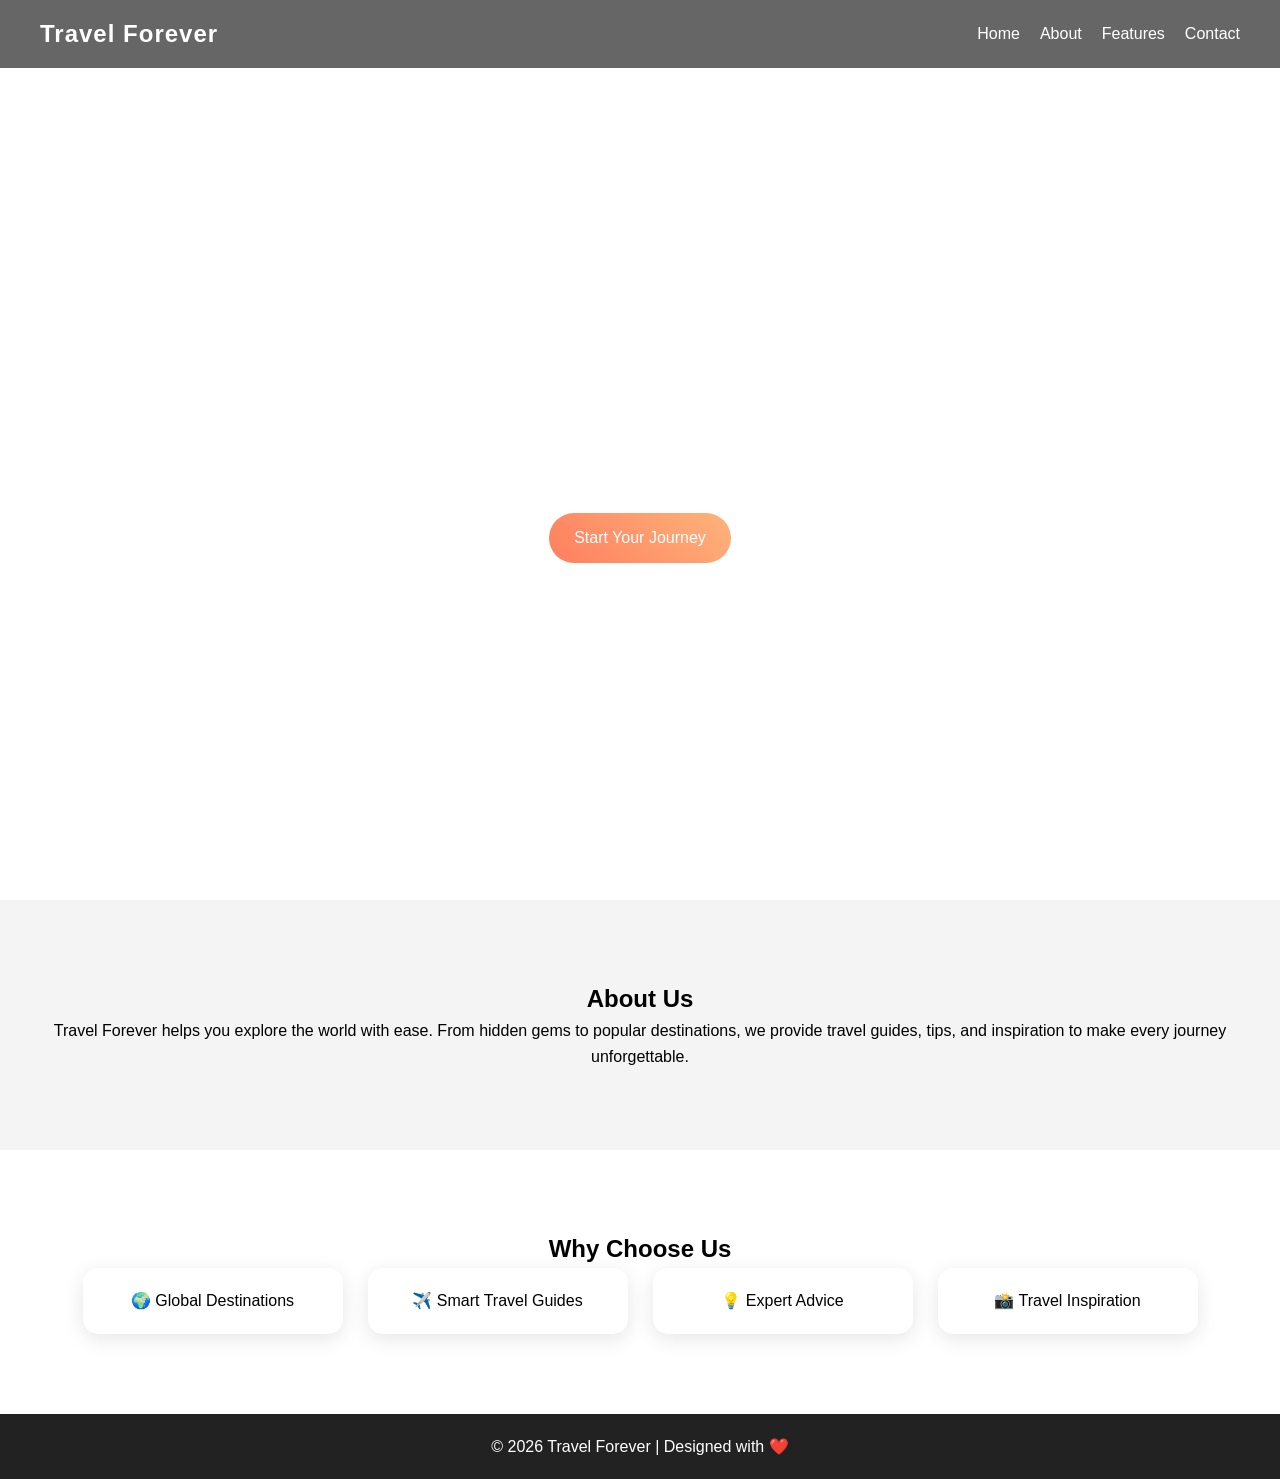
<file: index.html>
<!DOCTYPE html>
<html lang="en">
<head>
<meta charset="UTF-8">
<meta name="viewport" content="width=device-width, initial-scale=1.0">
<title>Travel Forever</title>
<link rel="stylesheet" href="style.css">
</head>
<body>
<nav>
    <h2>Travel Forever</h2>
    <ul>
        <li><a href="index.html">Home</a></li>
        <li><a href="#about">About</a></li>
        <li><a href="#features">Features</a></li>
        <li><a href="https://www.instagram.com/_shekhar_0082__/">Contact</a></li>
    </ul>
</nav>
<header>
    <h1>Explore The World Forever</h1>
    <p>Discover new destinations, cultures, and adventures that last a lifetime. Your journey begins here.</p>
    <a href="start journey.html" class="btn">Start Your Journey</a>
</header>
<section id="about" class="about">
    <h2>About Us</h2>
    <p>
        Travel Forever helps you explore the world with ease. From hidden gems to popular destinations,
        we provide travel guides, tips, and inspiration to make every journey unforgettable.
    </p>
</section>
<section id="features">
    <h2>Why Choose Us</h2>
    <div class="features">
        <div class="card">🌍 Global Destinations</div>
        <div class="card">✈️ Smart Travel Guides</div>
        <div class="card">💡 Expert Advice</div>
        <div class="card">📸 Travel Inspiration</div>
    </div>
</section>
<footer>
    <p>© 2026 Travel Forever | Designed with ❤️</p>
</footer>
<script>
const cards = document.querySelectorAll('.card');
window.addEventListener('scroll', () => {
    const triggerBottom = window.innerHeight * 0.85;
    cards.forEach(card => {
        const boxTop = card.getBoundingClientRect().top;
        if (boxTop < triggerBottom) {
            card.classList.add('show');
        }
    });
});
</script>
</body>
</html>
</file>
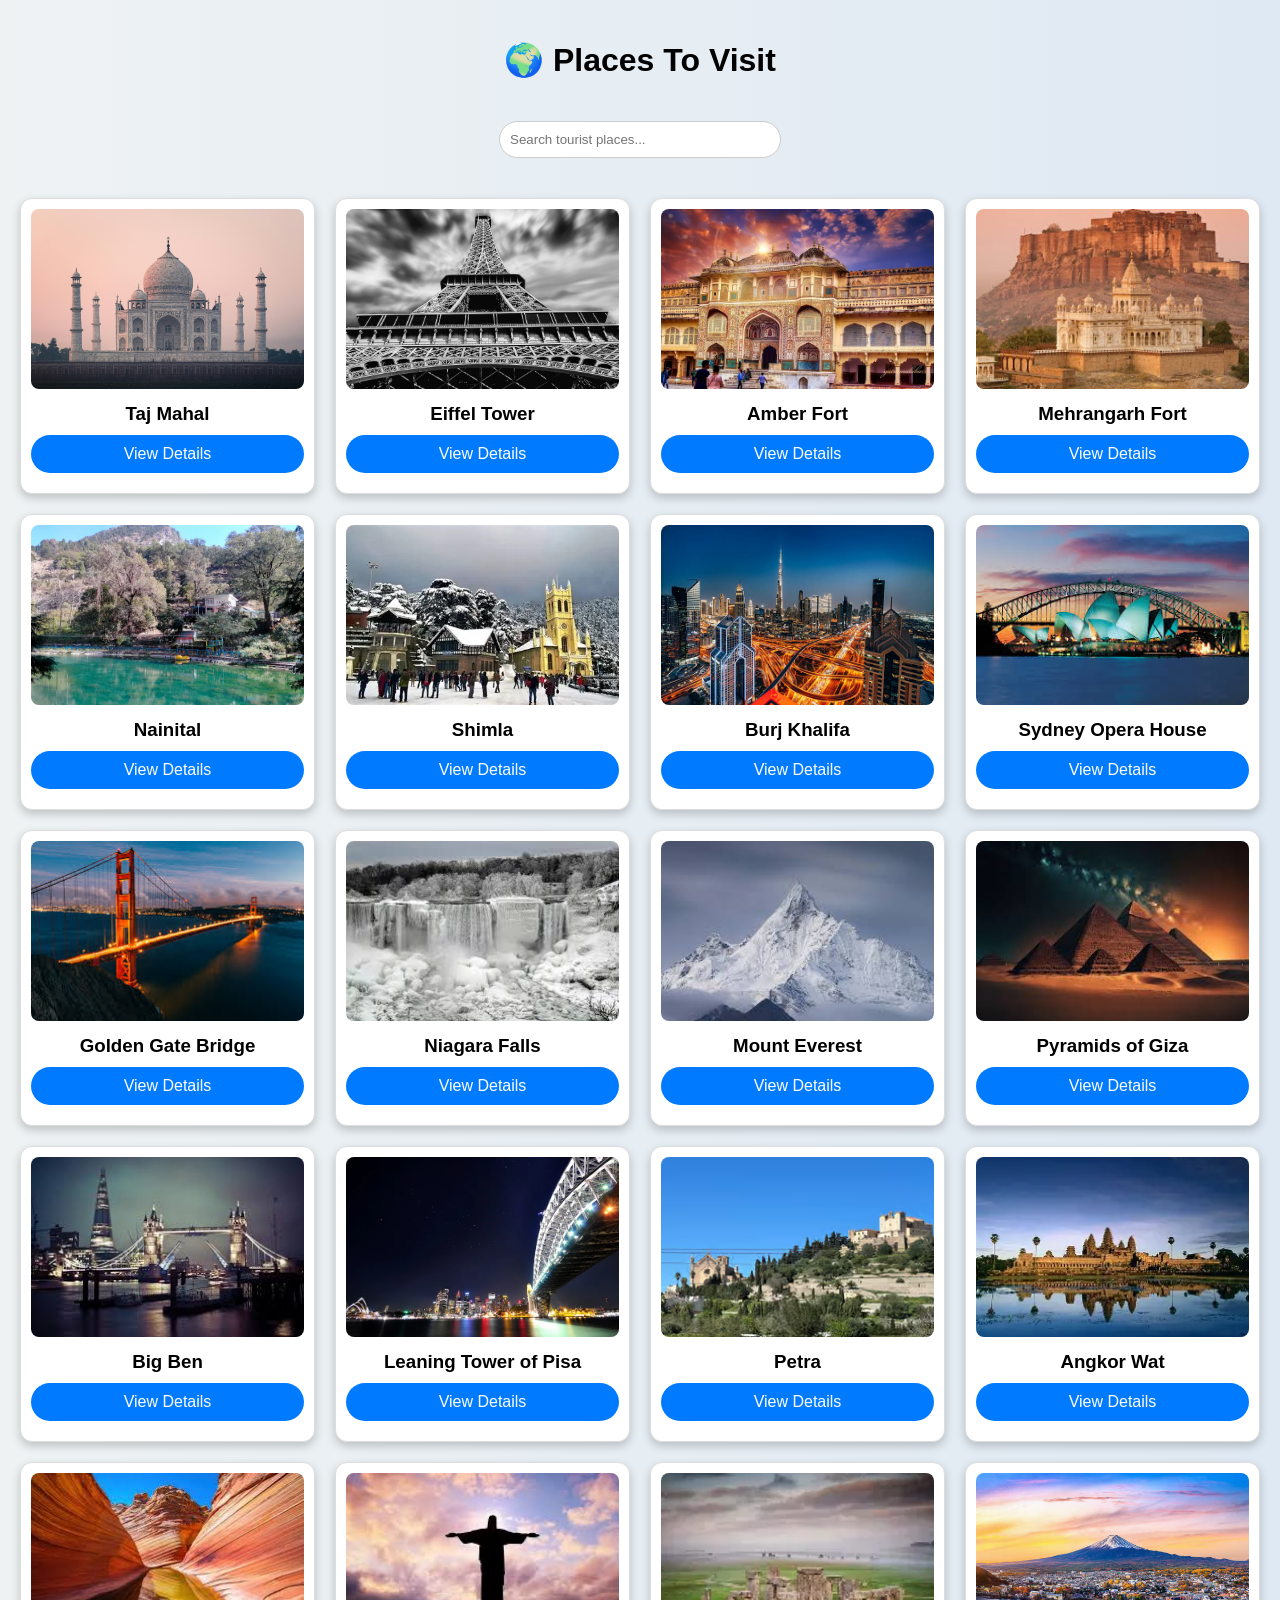
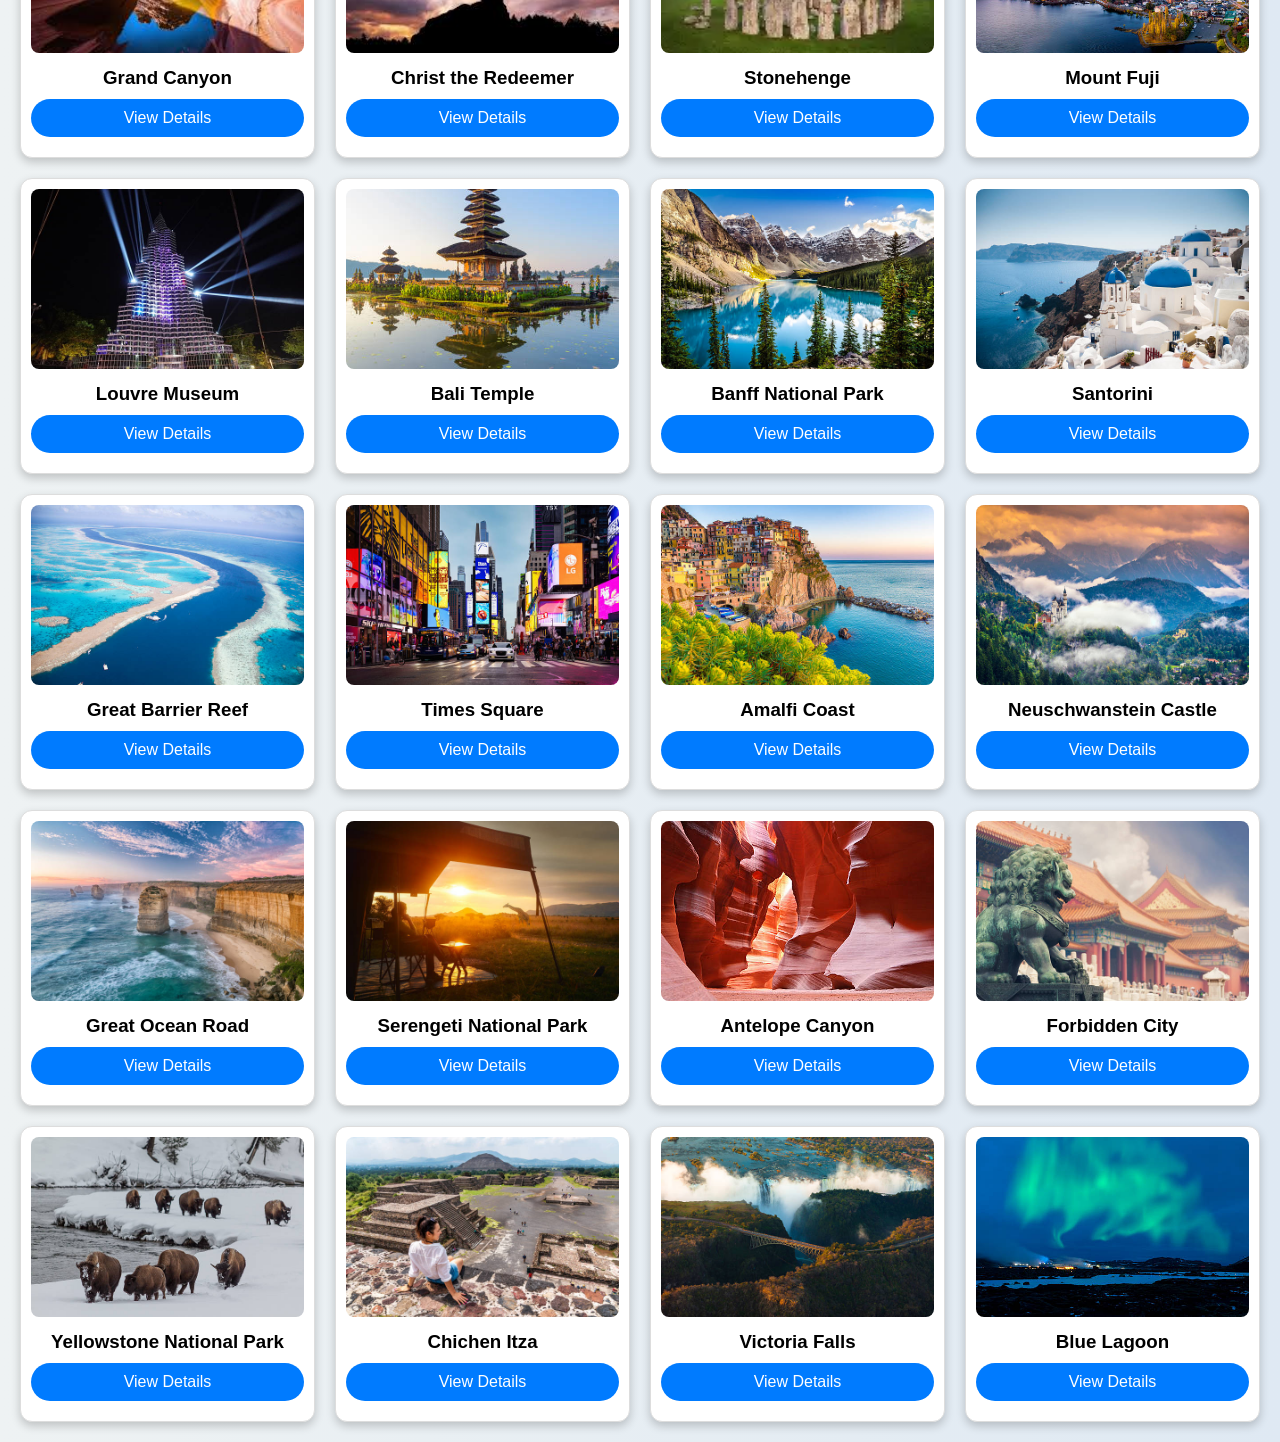
<file: place to visit.html>
<!DOCTYPE html>
<html lang="en">
<head>
<meta charset="UTF-8">
<meta name="viewport" content="width=device-width, initial-scale=1.0">
<title>Tourist Places</title>
<link rel="stylesheet" href="place to visit.css">
</head>
<body>
<h1>🌍 Places To Visit</h1>
<div class="search-box">
    <input type="text" id="search" placeholder="Search tourist places...">
</div>
<div class="container" id="places">
<div class="card">
<img src="images/Tajmahal.jpg">
<h3>Taj Mahal</h3>
<a href="https://en.wikipedia.org/wiki/Taj_Mahal" target="_blank">View Details</a>
</div>

<div class="card">
<img src="images/Eiffel tower.jpg">
<h3>Eiffel Tower</h3>
<a href="https://en.wikipedia.org/wiki/Eiffel_Tower" target="_blank">View Details</a>
</div>

<div class="card">
<img src="images/Amber.webp">
<h3>Amber Fort</h3>
<a href="https://en.wikipedia.org/wiki/Amber_Fort" target="_blank">View Details</a>
</div>
<div class="card">
<img src="images/Mehrangarh fort.jpg">
<h3>Mehrangarh Fort</h3>
<a href="https://en.wikipedia.org/wiki/Mehrangarh" target="_blank">View Details</a>
</div>

<div class="card">
<img src="images/Nainital.webp">
<h3>Nainital</h3>
<a href="https://en.wikipedia.org/wiki/Nainital" target="_blank">View Details</a>
</div>
<div class="card">
<img src="images/simla.webp">
<h3>Shimla</h3>
<a href="https://en.wikipedia.org/wiki/Shimla" target="_blank">View Details</a>
</div>
<div class="card">
<img src="images/Burj khalifa.jpg">
<h3>Burj Khalifa</h3>
<a href="https://en.wikipedia.org/wiki/Burj_Khalifa" target="_blank">View Details</a>
</div>

<div class="card">
<img src="images/Sydney Opera House.jpeg">
<h3>Sydney Opera House</h3>
<a href="https://en.wikipedia.org/wiki/Sydney_Opera_House" target="_blank">View Details</a>
</div>

<div class="card">
<img src="images/Golden Gate Bridge.jpeg">
<h3>Golden Gate Bridge</h3>
<a href="https://en.wikipedia.org/wiki/Golden_Gate_Bridge" target="_blank">View Details</a>
</div>

<div class="card">
<img src="images/Niagara Falls.jpeg">
<h3>Niagara Falls</h3>
<a href="https://en.wikipedia.org/wiki/Niagara_Falls" target="_blank">View Details</a>
</div>

<div class="card">
<img src="images/Mount Everest.jpeg">
<h3>Mount Everest</h3>
<a href="https://en.wikipedia.org/wiki/Mount_Everest" target="_blank">View Details</a>
</div>

<div class="card">
<img src="images/Pyramids of Giza.jpeg">
<h3>Pyramids of Giza</h3>
<a href="https://en.wikipedia.org/wiki/Giza_pyramid_complex" target="_blank">View Details</a>
</div>

<div class="card">
<img src="images/Big Ben.jpeg">
<h3>Big Ben</h3>
<a href="https://en.wikipedia.org/wiki/Big_Ben" target="_blank">View Details</a>
</div>

<div class="card">
<img src="images/Leaning Tower of Pisa.webp">
<h3>Leaning Tower of Pisa</h3>
<a href="https://en.wikipedia.org/wiki/Leaning_Tower_of_Pisa" target="_blank">View Details</a>
</div>

<div class="card">
<img src="images/Petra.avif">
<h3>Petra</h3>
<a href="https://en.wikipedia.org/wiki/Petra" target="_blank">View Details</a>
</div>

<div class="card">
<img src="images/Angkor Wat.webp">
<h3>Angkor Wat</h3>
<a href="https://en.wikipedia.org/wiki/Angkor_Wat" target="_blank">View Details</a>
</div>

<div class="card">
<img src="images/Grand Canyon.jpeg">
<h3>Grand Canyon</h3>
<a href="https://en.wikipedia.org/wiki/Grand_Canyon" target="_blank">View Details</a>
</div>

<div class="card">
<img src="images/Christ the Redeemer.jpeg">
<h3>Christ the Redeemer</h3>
<a href="https://en.wikipedia.org/wiki/Christ_the_Redeemer_(statue)" target="_blank">View Details</a>
</div>

<div class="card">
<img src="images/Stonehenge.webp">
<h3>Stonehenge</h3>
<a href="https://en.wikipedia.org/wiki/Stonehenge" target="_blank">View Details</a>
</div>

<div class="card">
<img src="images/mount fuji.jpg">
<h3>Mount Fuji</h3>
<a href="https://en.wikipedia.org/wiki/Mount_Fuji" target="_blank">View Details</a>
</div>

<div class="card">
    <img src="images/Louvre Museum.jpg">
<h3>Louvre Museum</h3>
<a href="https://en.wikipedia.org/wiki/Louvre" target="_blank">View Details</a>
</div>

<div class="card">
<img src="images/Bali Temple.jpg">
<h3>Bali Temple</h3>
<a href="https://en.wikipedia.org/wiki/Bali" target="_blank">View Details</a>
</div>

<div class="card">
<img src="images/Banff National Park.jpg">
<h3>Banff National Park</h3>
<a href="https://en.wikipedia.org/wiki/Banff_National_Park" target="_blank">View Details</a>
</div>

<div class="card">
<img src="images/Santorini.jpg">
<h3>Santorini</h3>
<a href="https://en.wikipedia.org/wiki/Santorini" target="_blank">View Details</a>
</div>

<div class="card">
<img src="images/great barrier reef.jpg">
<h3>Great Barrier Reef</h3>
<a href="https://en.wikipedia.org/wiki/Great_Barrier_Reef" target="_blank">View Details</a>
</div>

<div class="card">
<img src="images/Times Square.jpg">
<h3>Times Square</h3>
<a href="https://en.wikipedia.org/wiki/Times_Square" target="_blank">View Details</a>
</div>

<div class="card">
<img src="images/Amalfi Coast.jpg">
<h3>Amalfi Coast</h3>
<a href="https://en.wikipedia.org/wiki/Amalfi_Coast" target="_blank">View Details</a>
</div>

<div class="card">
<img src="images/Neuschwanstein Castle.jpg">
<h3>Neuschwanstein Castle</h3>
<a href="https://en.wikipedia.org/wiki/Neuschwanstein_Castle" target="_blank">View Details</a>
</div>

<div class="card">
<img src="images/Great Ocean Road.jpg">
<h3>Great Ocean Road</h3>
<a href="https://en.wikipedia.org/wiki/Great_Ocean_Road" target="_blank">View Details</a>
</div>

<div class="card">
<img src="images/Serengeti National Park.jpg">
<h3>Serengeti National Park</h3>
<a href="https://en.wikipedia.org/wiki/Serengeti_National_Park" target="_blank">View Details</a>
</div>

<div class="card">
<img src="images/Antelope Canyon.jpg">
<h3>Antelope Canyon</h3>
<a href="https://en.wikipedia.org/wiki/Antelope_Canyon" target="_blank">View Details</a>
</div>

<div class="card">
<img src="images/Forbidden City.jpg">
<h3>Forbidden City</h3>
<a href="https://en.wikipedia.org/wiki/Forbidden_City" target="_blank">View Details</a>
</div>

<div class="card">
<img src="images/Yellowstone National Park.jpg">
<h3>Yellowstone National Park</h3>
<a href="https://en.wikipedia.org/wiki/Yellowstone_National_Park" target="_blank">View Details</a>
</div>

<div class="card">
<img src="images/Chichen Itza.jpg">
<h3>Chichen Itza</h3>
<a href="https://en.wikipedia.org/wiki/Chichen_Itza" target="_blank">View Details</a>
</div>

<div class="card">
<img src="images/Victoria Falls.jpg">
<h3>Victoria Falls</h3>
<a href="https://en.wikipedia.org/wiki/Victoria_Falls" target="_blank">View Details</a>
</div>

<div class="card">
<img src="images/Blue Lagoon.jpg">
<h3>Blue Lagoon</h3>
<a href="https://en.wikipedia.org/wiki/Blue_Lagoon_(geothermal_spa)" target="_blank">View Details</a>
</div>
</div>
<script>
const searchInput = document.getElementById("search");
const cards = document.querySelectorAll(".card");

searchInput.addEventListener("keyup", function() {
    let filter = searchInput.value.toLowerCase();

    cards.forEach(card => {
        let text = card.innerText.toLowerCase();
        card.style.display = text.includes(filter) ? "block" : "none";
    });
});
</script>
</body>
</html>
</file>
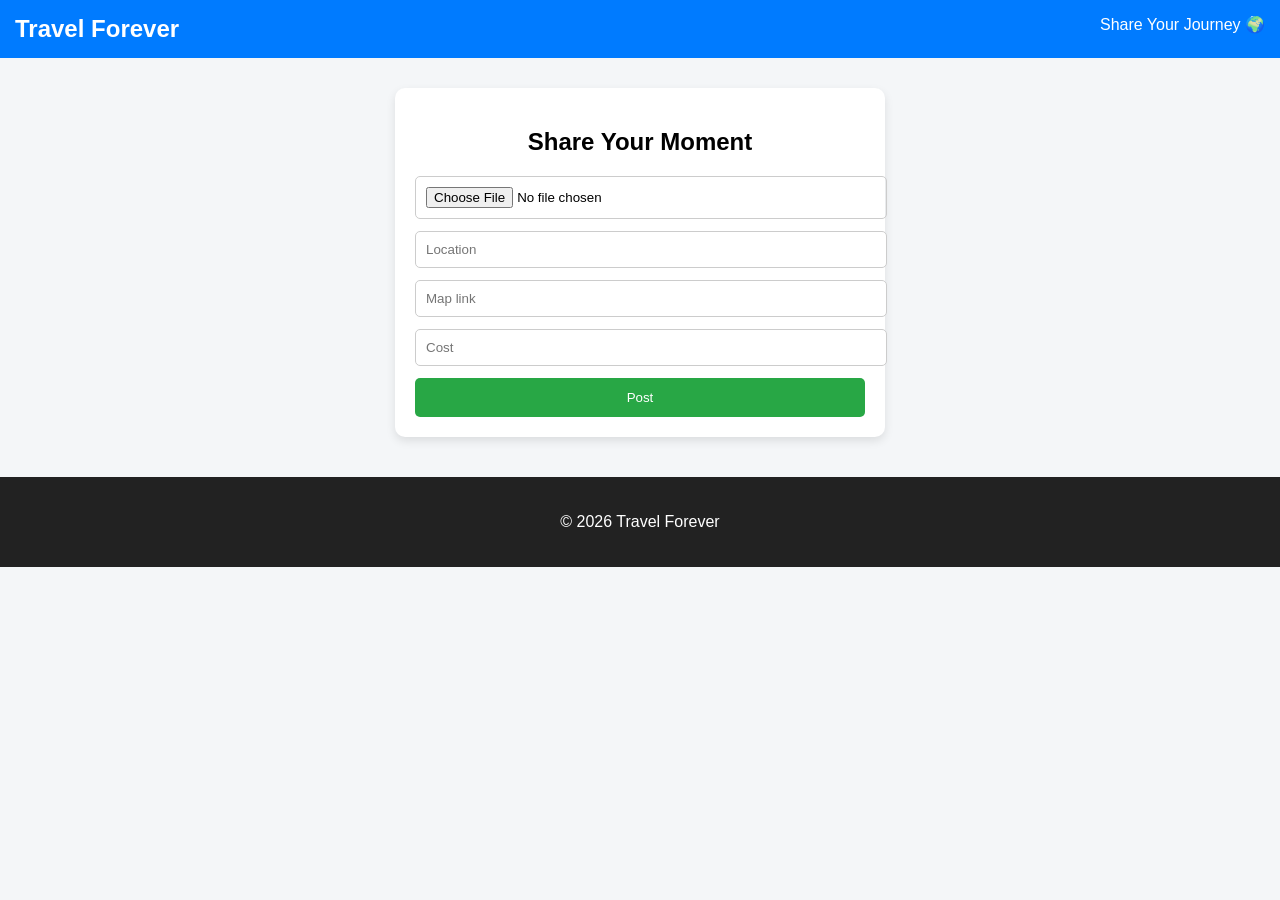
<file: share your moment.html>
<!DOCTYPE html>
<html lang="en">
<head>
<meta charset="UTF-8">
<meta name="viewport" content="width=device-width, initial-scale=1.0">
<title>Travel Forever - Share Moments</title>
<link rel="stylesheet" href="share your moment.css">
</head>
<body>
<nav>
    <h1>Travel Forever</h1>
    <span>Share Your Journey 🌍</span>
</nav>
<div class="share-container">
    <h2>Share Your Moment</h2>
    <form id="moment-form">
        <div class="input-group">
            <input type="file" id="photo" accept="image/*">
        </div>
        <div class="input-group">
            <input type="text" id="address" placeholder="Location">
        </div>
        <div class="input-group">
            <input type="url" id="map" placeholder="Map link">
        </div>
        <div class="input-group">
            <input type="number" id="cost" placeholder="Cost">
        </div>
        <button type="submit" class="submit-btn">Post</button>
    </form>
</div>
<div id="moments-list" class="moments-display"></div>
<footer>
    <p>© 2026 Travel Forever</p>
</footer>
<script src="share your moment.js"></script>
</body>
</html>
</file>
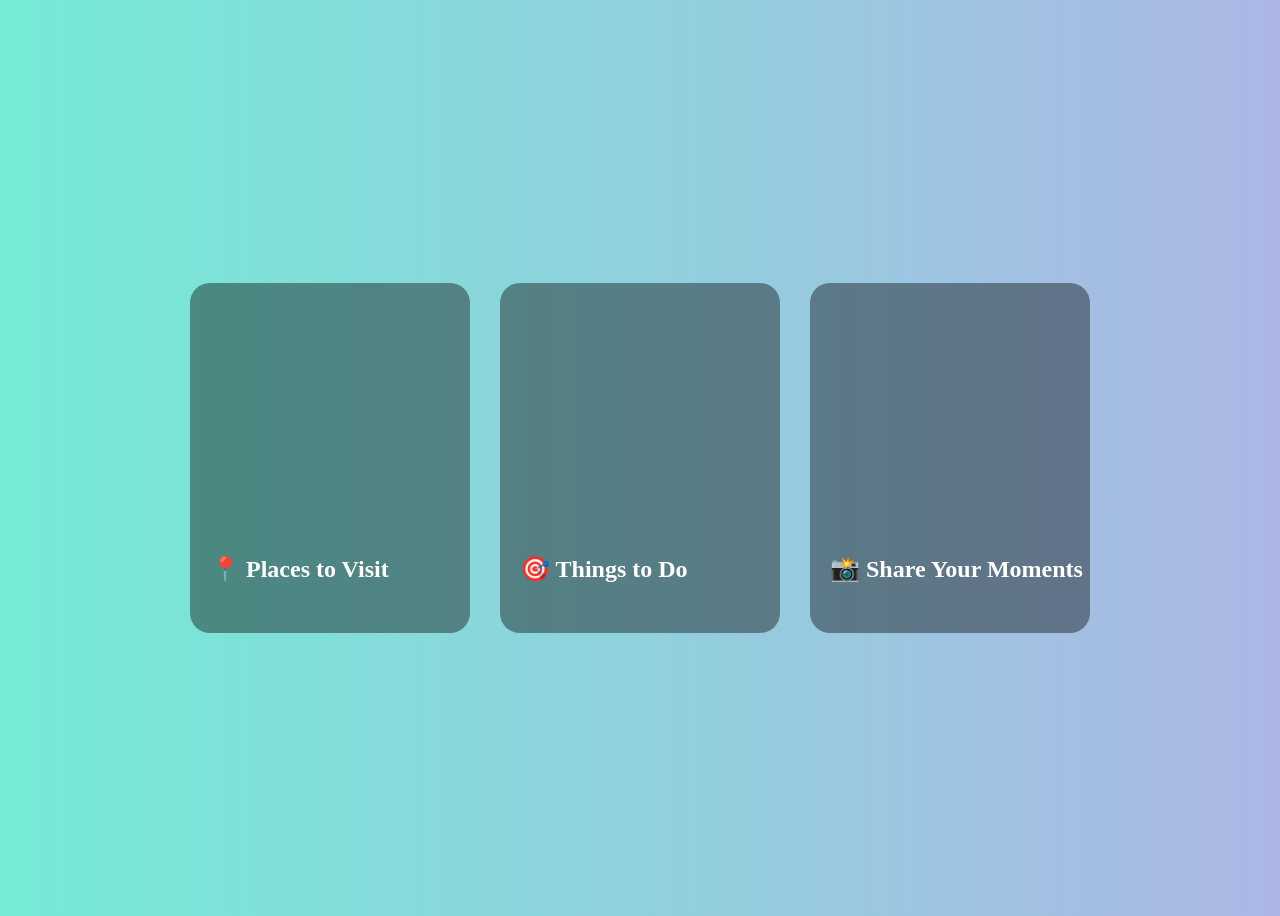
<file: start journey.html>
<!DOCTYPE html>
<html lang="en">
<head>
<meta charset="UTF-8">
<meta name="viewport" content="width=device-width, initial-scale=1.0">
<title>Explore More</title>
<link rel="stylesheet" href="start journey.css">
</head>
<body>
<div class="container">
    <a href="place to visit.html">
        <div class="card card1">
            <h2>📍 Places to Visit</h2>
        </div>
    </a>
    <a href="things to do.html">
        <div class="card card2">
            <h2>🎯 Things to Do</h2>
        </div>
    </a>
    <a href="share your moment.html">
        <div class="card card3">
            <h2>📸 Share Your Moments</h2>
        </div>
    </a>
</div>
</body>
</html>
</file>
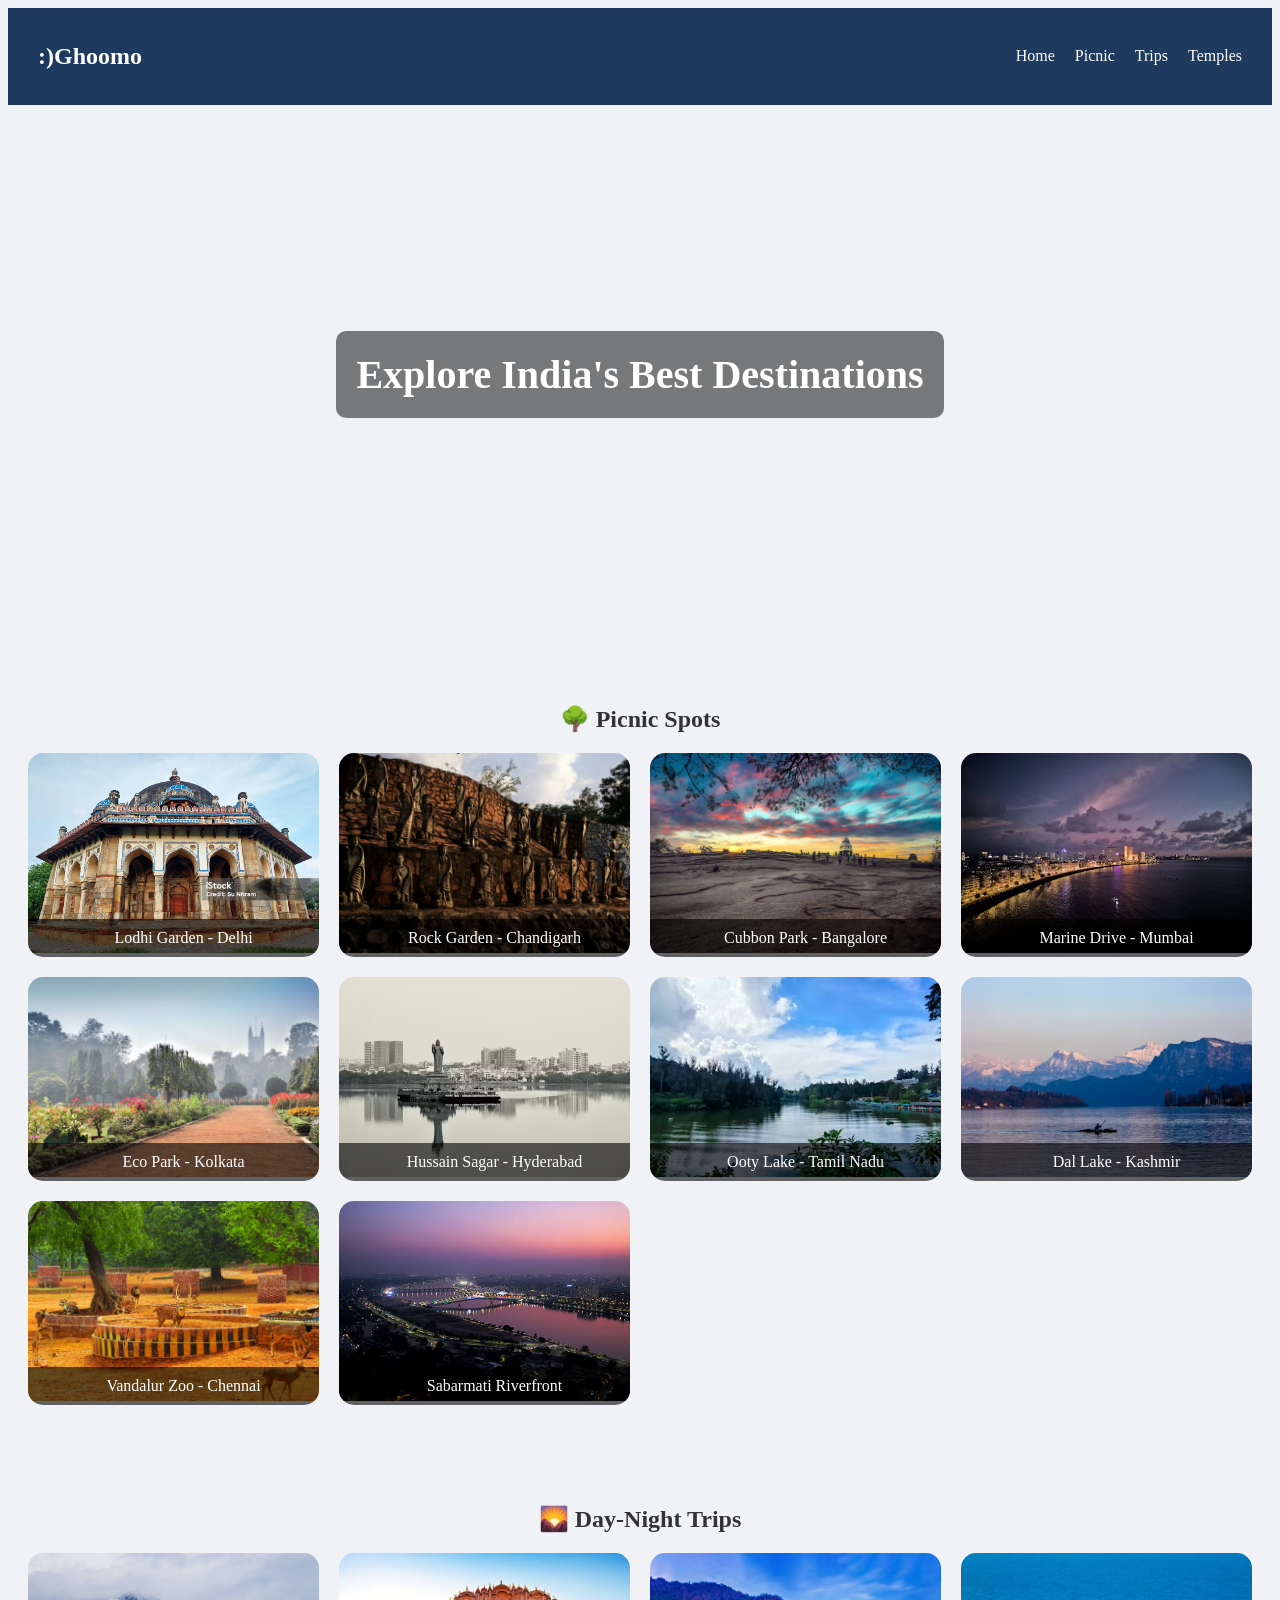
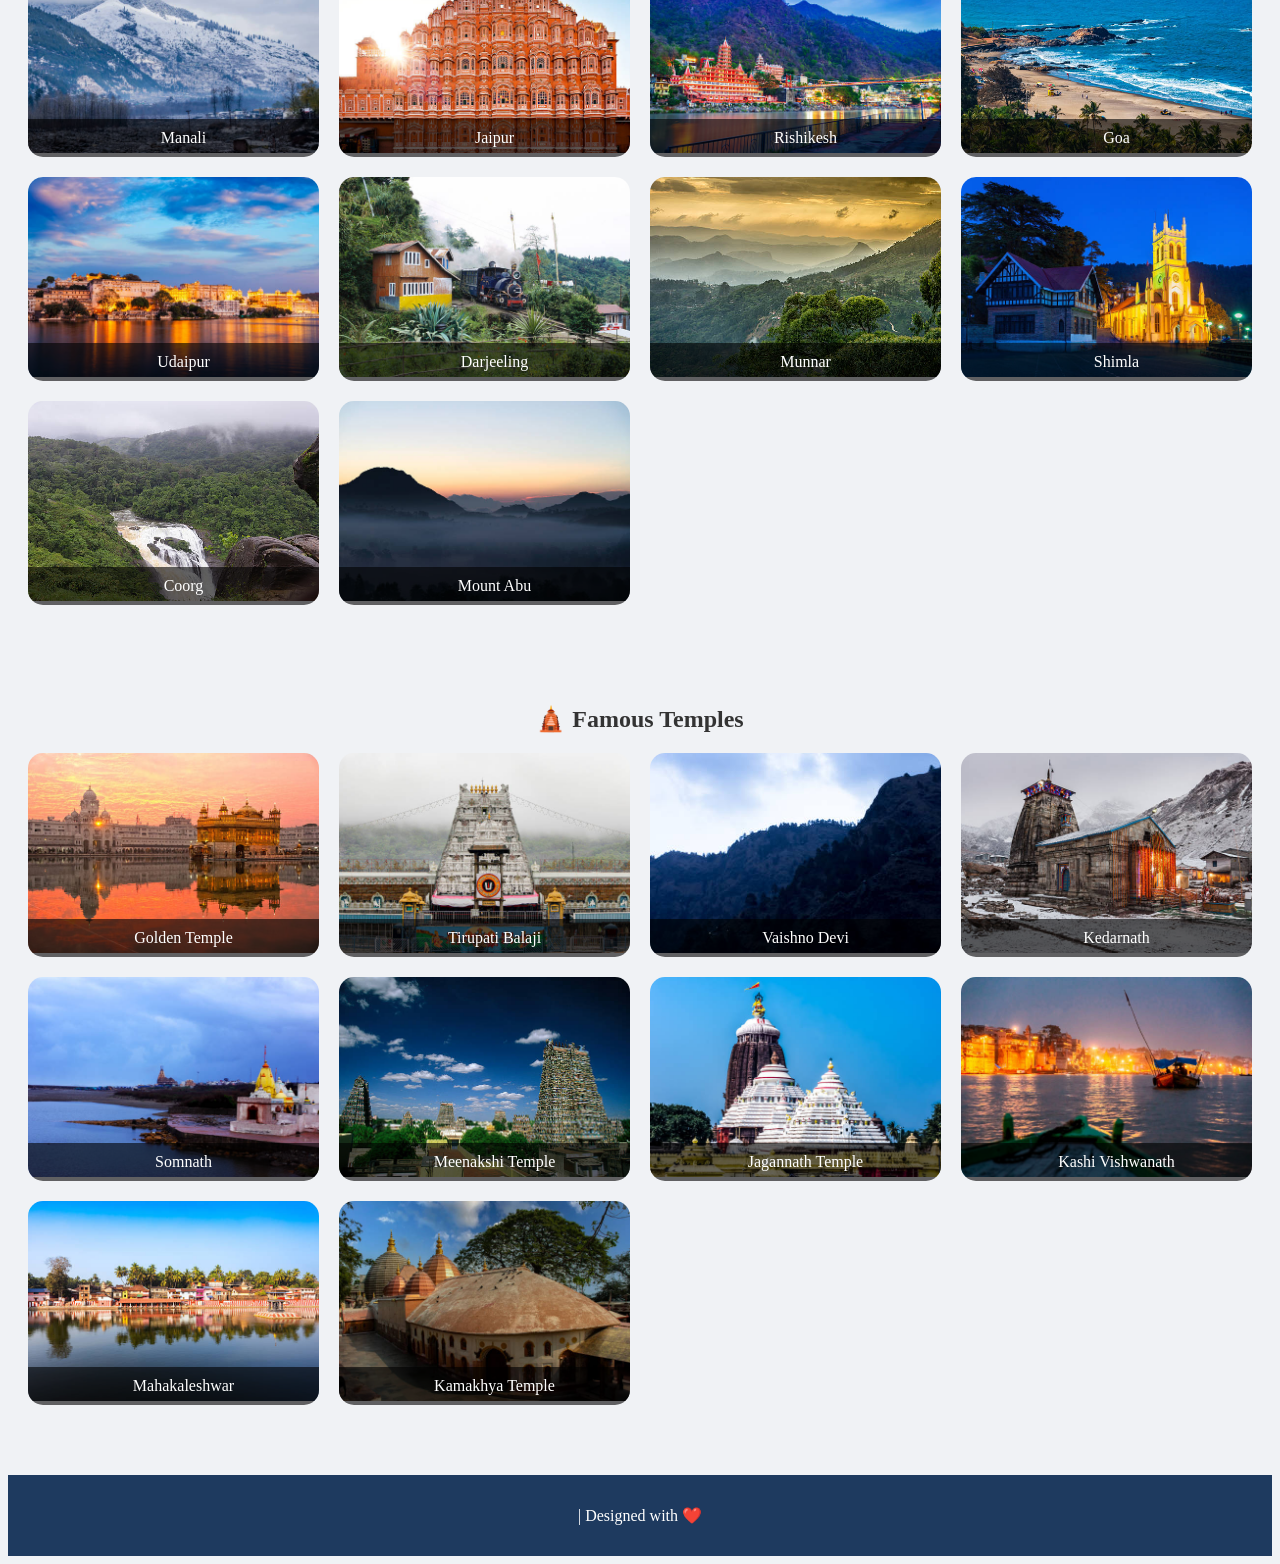
<file: things to do.html>
<!DOCTYPE html>
<html lang="en">
<head>
<meta charset="UTF-8">
<meta name="viewport" content="width=device-width, initial-scale=1.0">
<title>things to do </title>
<link rel="stylesheet" href="things to do.css">
</head>
<body>
<nav>
    <h1>:)Ghoomo</h1>
    <ul>
        <li>Home</li>
        <li>Picnic</li>
        <li>Trips</li>
        <li>Temples</li>
    </ul>
</nav>
<div class="hero">
    <h2>Explore India's Best Destinations</h2>
</div>
<div class="section">
    <h2>🌳 Picnic Spots</h2>
    <div class="card-container">
        <div class="card">
            <img src="images/lodhi garden.jpg">
            <div class="card-content">Lodhi Garden - Delhi</div>
        </div>
        <div class="card">
            <img src="images/rock garden.jpg">
            <div class="card-content">Rock Garden - Chandigarh</div>
        </div>
        <div class="card">
            <img src="images/cubbon park.jpg">
            <div class="card-content">Cubbon Park - Bangalore</div>
        </div>
        <div class="card">
            <img src="images/marine drive.avif">
            <div class="card-content">Marine Drive - Mumbai</div>
        </div>
        <div class="card">
            <img src="images/eco park.jpg">
            <div class="card-content">Eco Park - Kolkata</div>
        </div>
        <div class="card">
            <img src="images/hussain sagar.avif">
            <div class="card-content">Hussain Sagar - Hyderabad</div>
        </div>
        <div class="card">
            <img src="images/ooty lake.avif">
            <div class="card-content">Ooty Lake - Tamil Nadu</div>
        </div>
        <div class="card">
            <img src="images/dal lake.avif">
            <div class="card-content">Dal Lake - Kashmir</div>
        </div>
        <div class="card">
            <img src="images/vandalur zoo.jpg">
            <div class="card-content">Vandalur Zoo - Chennai</div>
        </div>
        <div class="card">
            <img src="images/sabarmati.jpg">
            <div class="card-content">Sabarmati Riverfront</div>
        </div>
    </div>
</div>
<div class="section">
    <h2>🌄 Day-Night Trips</h2>
    <div class="card-container">
        <div class="card"><img src="images/manali.jpg"><div class="card-content">Manali</div></div>
        <div class="card"><img src="images/jaipur.jpg"><div class="card-content">Jaipur</div></div>
        <div class="card"><img src="images/rishikesh.jpg"><div class="card-content">Rishikesh</div></div>
        <div class="card"><img src="images/goa.jpg"><div class="card-content">Goa</div></div>
        <div class="card"><img src="images/udaipur.jpg"><div class="card-content">Udaipur</div></div>
        <div class="card"><img src="images/darjeeling.jpg"><div class="card-content">Darjeeling</div></div>
        <div class="card"><img src="images/munnar.jpg"><div class="card-content">Munnar</div></div>
        <div class="card"><img src="images/shimla.jpg"><div class="card-content">Shimla</div></div>
        <div class="card"><img src="images/coorg.jpg"><div class="card-content">Coorg</div></div>
        <div class="card"><img src="images/mount abu.jpg"><div class="card-content">Mount Abu</div></div>
    </div>
</div>
<div class="section">
    <h2>🛕 Famous Temples</h2>
    <div class="card-container">
        <div class="card"><img src="images/golden temple.jpg"><div class="card-content">Golden Temple</div></div>
        <div class="card"><img src="images/trupati bala ji.jpg"><div class="card-content">Tirupati Balaji</div></div>
        <div class="card"><img src="images/vaishnodevi.jpg"><div class="card-content">Vaishno Devi</div></div>
        <div class="card"><img src="images/kedarnath.jpg"><div class="card-content">Kedarnath</div></div>
        <div class="card"><img src="images/somnth.jpg"><div class="card-content">Somnath</div></div>
        <div class="card"><img src="images/meenakshi temple.jpg"><div class="card-content">Meenakshi Temple</div></div>
        <div class="card"><img src="images/jagannath tample.jpg"><div class="card-content">Jagannath Temple</div></div>
        <div class="card"><img src="images/kashivishnath temple.jpg"><div class="card-content">Kashi Vishwanath</div></div>
        <div class="card"><img src="images/mahakaleshwar.jpg"><div class="card-content">Mahakaleshwar</div></div>
        <div class="card"><img src="images/kamakhya temple.jpg"><div class="card-content">Kamakhya Temple</div></div>
    </div>
</div>
<footer>
    <p>| Designed with ❤️</p>
</footer>
</body>
</html>
</file>
<file: style.css>
*{
    margin: 0;
    padding: 0;
    box-sizing: border-box;
    font-family: 'Segoe UI', sans-serif;
}
body {
    line-height: 1.6;
}
nav {
    position: fixed;
    width: 100%;
    top: 0;
    background: rgba(0,0,0,0.6);
    padding: 15px 40px;
    display: flex;
    justify-content: space-between;
    align-items: center;
    color: white;
    z-index: 1000;
}
nav h2 {
    letter-spacing: 1px;
}
nav ul {
    list-style: none;
    display: flex;
    gap: 20px;
}
nav ul li a {
    color: white;
    text-decoration: none;
    transition: 0.3s;
}
nav ul li a:hover {
    color: #ff7e5f;
}
header {
    height: 100vh;
    background: url('https://images.unsplash.com/photo-1507525428034-b723cf961d3e') no-repeat center/cover;
    display: flex;
    flex-direction: column;
    justify-content: center;
    align-items: center;
    color: white;
    text-align: center;
    padding: 20px;
}
header h1 {
    font-size: 3.5rem;
    animation: fadeDown 1s ease-in-out;
}
header p {
    margin-top: 15px;
    max-width: 600px;
    animation: fadeUp 1.5s ease-in-out;
}
.btn {
    margin-top: 20px;
    padding: 12px 25px;
    background: linear-gradient(45deg, #ff7e5f, #feb47b);
    border: none;
    border-radius: 25px;
    color: white;
    text-decoration: none;
    transition: 0.3s;
}
.btn:hover {
    transform: scale(1.05);
}
section {
    padding: 80px 20px;
    text-align: center;
}
.about {
    background: #f4f4f4;
}
.features {
    display: flex;
    flex-wrap: wrap;
    justify-content: center;
    gap: 25px;
}
.card {
    background: white;
    width: 260px;
    padding: 20px;
    border-radius: 15px;
    box-shadow: 0 5px 20px rgba(0,0,0,0.1);
    transition: 0.3s;
    opacity: 0;
    transform: translateY(40px);
}
.card.show {
    opacity: 1;
    transform: translateY(0);
}
.card:hover {
    transform: translateY(-10px);
}
footer {
    background: #222;
    color: white;
    padding: 20px;
} footer p {
    text-align: center;
}
@keyframes fadeDown {
    from { opacity: 0; transform: translateY(-30px); }
    to { opacity: 1; transform: translateY(0); }
}
@keyframes fadeUp {
    from { opacity: 0; transform: translateY(30px); }
    to { opacity: 1; transform: translateY(0); }
}
@media(max-width: 768px) {
    header h1 {
        font-size: 2.5rem;
    }

    nav ul {
        display: none;
    }
}
</file>
<file: place to visit.css>
body {
    margin: 0;
    font-family: Arial, sans-serif;
    background: linear-gradient(to right, #eef2f3, #dfe9f3);
}
h1 {
    text-align: center;
    padding: 20px;
}
.search-box {
    text-align: center;
    margin-bottom: 20px;
}
.search-box input {
    padding: 10px;
    width: 260px;
    border-radius: 20px;
    border: 1px solid #ccc;
    outline: none;
}
.container {
    display: grid;
    grid-template-columns: repeat(auto-fit, minmax(250px, 1fr));
    gap: 20px;
    padding: 20px;
}
.card {
    background: #fff;
    border: 1px solid #ddd;
    border-radius: 12px;
    overflow: hidden;
    padding: 10px;
    box-shadow: 0 4px 10px rgba(0,0,0,0.2);
    transition: all 0.3s ease;
}
.card:hover {
    transform: translateY(-8px) scale(1.03);
}
.card img {
    width: 100%;
    height: 180px;
    object-fit: cover;
    border-radius: 8px;
}
.card h3 {
    text-align: center;
    margin: 10px 0;
}
.card a {
    display: block;
    text-align: center;
    padding: 10px;
    margin: 10px 0;
    text-decoration: none;
    color: white;
    background: #007BFF;
    border-radius: 20px;
    transition: 0.3s;
}
.card a:hover {
    background: #ff5722;
}
</file>
<file: share your moment.css>
body {
    font-family: Arial, sans-serif;
    margin: 0;
    background: #f4f6f8;
}
nav {
    background: #007bff;
    color: white;
    padding: 15px;
    display: flex;
    justify-content: space-between;
}
nav h1 { margin: 0; }
.share-container {
    max-width: 450px;
    margin: 30px auto;
    padding: 20px;
    background: white;
    border-radius: 10px;
    box-shadow: 0 4px 10px rgba(0,0,0,0.1);
}
h2 { text-align: center; }
.input-group { margin-bottom: 12px; }
.input-group input {
    width: 100%;
    padding: 10px;
    border-radius: 5px;
    border: 1px solid #ccc;
}
.submit-btn {
    width: 100%;
    padding: 12px;
    background: #28a745;
    color: white;
    border: none;
    cursor: pointer;
    border-radius: 5px;
}
.moments-display {
    max-width: 900px;
    margin: auto;
}
.moment-card {
    background: white;
    margin: 20px;
    border-radius: 10px;
    overflow: hidden;
    box-shadow: 0 4px 10px rgba(0,0,0,0.1);
}
.preview-img {
    width: 100%;
    height: 250px;
    object-fit: cover;
}
.card-content { padding: 15px; }
.actions {
    display: flex;
    justify-content: space-between;
    margin-top: 10px;
}
button.like-btn, button.delete-btn {
    padding: 6px 10px;
    border: none;
    cursor: pointer;
    border-radius: 5px;
}
.like-btn { background: #ff4757; color: white; }
.delete-btn { background: #333; color: white; }
footer {
    background: #222;
    color: white;
    text-align: center;
    padding: 20px;
    margin-top: 40px;
}
</file>
<file: start journey.css>
main{
    margin: 0;
    padding: 0;
    box-sizing: border-box;
    font-family: 'Segoe UI', sans-serif;
}
body {
    height: 100vh;
    display: flex;
    justify-content: center;
    align-items: center;
    background: linear-gradient(to right, #74ebd5, #ACB6E5);
}
.container {
    display: flex;
    gap: 30px;
    flex-wrap: wrap;
    justify-content: center;
}

.card {
    width: 280px;
    height: 350px;
    border-radius: 20px;
    overflow: hidden;
    position: relative;
    cursor: pointer;
    transition: 0.4s;
}
.card1 {
    background: url('https://images.unsplash.com/photo-1501785888041-af3ef285b470') center/cover;
}
.card2 {
    background: url('https://images.unsplash.com/photo-1500530855697-b586d89ba3ee') center/cover;
}
.card3 {
    background: url('https://images.unsplash.com/photo-1492724441997-5dc865305da7') center/cover;
}
.card::before {
    content: "";
    position: absolute;
    width: 100%;
    height: 100%;
    background: rgba(0,0,0,0.4);
    transition: 0.4s;
}
.card:hover::before {
    background: rgba(0,0,0,0.6);
}
.card h2 {
    position: absolute;
    bottom: 30px;
    left: 20px;
    color: white;
    font-size: 1.5rem;
    z-index: 2;
}
.card:hover {
    transform: scale(1.08);
    box-shadow: 0 10px 25px rgba(0,0,0,0.3);
}
a {
    text-decoration: none;
}
</file>
<file: things to do.css>
main {
    margin: 0;
    padding: 0;
    box-sizing: border-box;
    font-family: 'Segoe UI', sans-serif;
}
body {
    background: #f0f2f5;
}  
nav {
    background: #1e3a5f;
    color: white;
    padding: 15px 30px;
    display: flex;
    justify-content: space-between;
    align-items: center;
}
nav h1 {
    font-size: 24px;
}
nav ul {
    list-style: none;
    display: flex;
    gap: 20px;
}
nav ul li {
    cursor: pointer;
}
nav ul li:hover {
    text-decoration: underline;
}
.hero {
    height: 60vh;
    background: url('https://source.unsplash.com/1600x900/?travel,nature') no-repeat center/cover;
    display: flex;
    align-items: center;
    justify-content: center;
    color: white;
    text-align: center;
}
.hero h2 {
    font-size: 40px;
    background: rgba(0,0,0,0.5);
    padding: 20px;
    border-radius: 10px;
}
.section {
    padding: 40px 20px;
}
.section h2 {
    text-align: center;
    margin-bottom: 20px;
    color: #333;
}
.card-container {
    display: grid;
    grid-template-columns: repeat(auto-fit, minmax(230px, 1fr));
    gap: 20px;
}
.card {
    position: relative;
    border-radius: 15px;
    overflow: hidden;
    cursor: pointer;
    transition: transform 0.3s;
}
.card:hover {
    transform: scale(1.05);
}
.card img {
    width: 100%;
    height: 200px;
    object-fit: cover;
}
.card-content {
    position: absolute;
    bottom: 0;
    width: 100%;
    background: rgba(0,0,0,0.6);
    color: white;
    padding: 10px;
    text-align: center;
}
footer {
    background: #1e3a5f;
    color: white;
    text-align: center;
    padding: 15px;
    margin-top: 30px;
}
</file>
